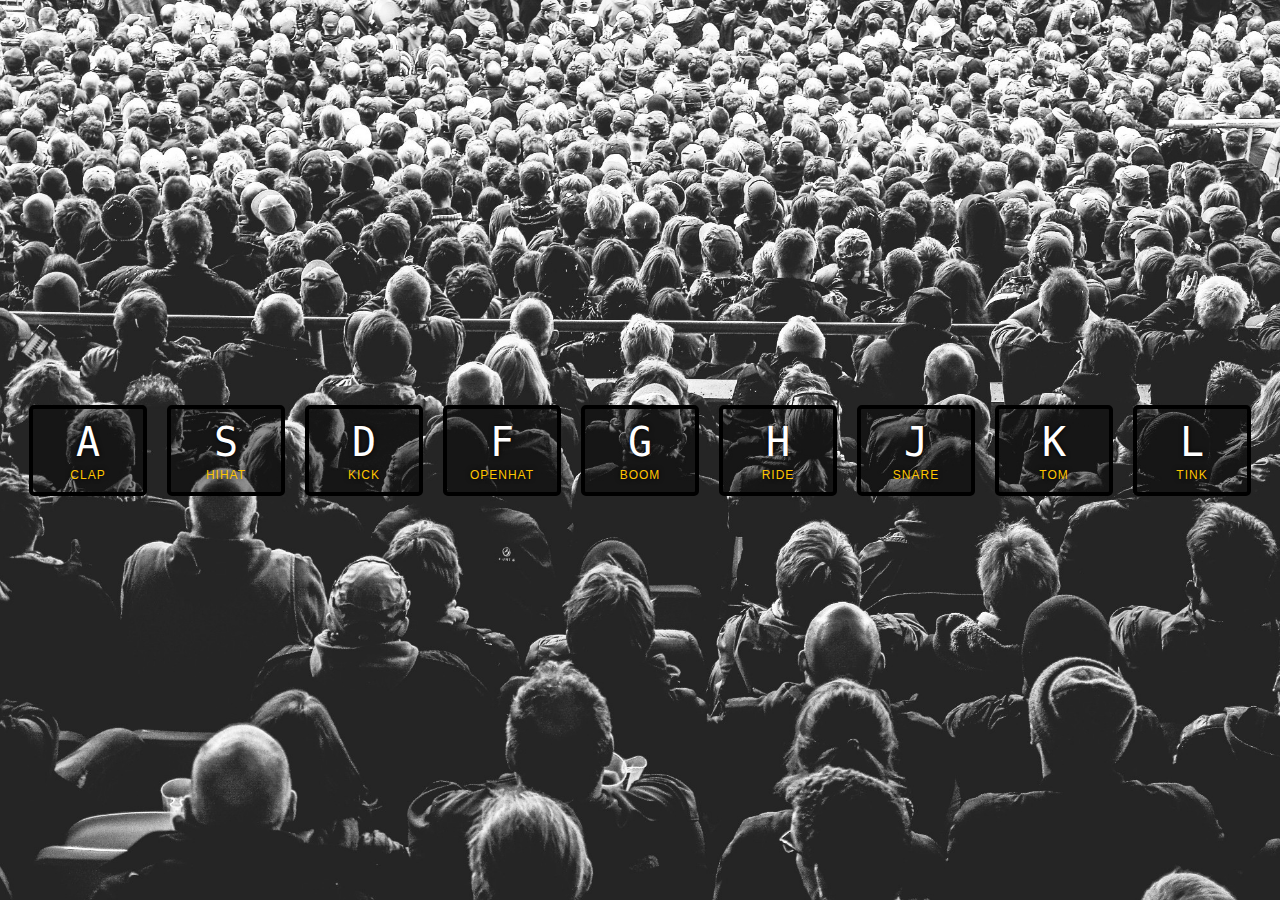
<file: index.html>
<!DOCTYPE html>
<html lang="en">
<head>
  <meta charset="UTF-8">
  <meta http-equiv="X-UA-Compatible" content="IE=edge">
  <meta name="viewport" content="width=device-width, initial-scale=1.0">
  <title>JS Drum Kit</title>
  <link rel="stylesheet" href="./css/style.css">
  <link rel="icon" href="https://fav.farm/🔥" />
</head>
<body>

  <div class="keys">
    <div data-key="65" class="key">
      <kbd>A</kbd>
      <span class="sound">clap</span>
    </div>
    <div data-key="83" class="key">
      <kbd>S</kbd>
      <span class="sound">hihat</span>
    </div>
    <div data-key="68" class="key">
      <kbd>D</kbd>
      <span class="sound">kick</span>
    </div>
    <div data-key="70" class="key">
      <kbd>F</kbd>
      <span class="sound">openhat</span>
    </div>
    <div data-key="71" class="key">
      <kbd>G</kbd>
      <span class="sound">boom</span>
    </div>
    <div data-key="72" class="key">
      <kbd>H</kbd>
      <span class="sound">ride</span>
    </div>
    <div data-key="74" class="key">
      <kbd>J</kbd>
      <span class="sound">snare</span>
    </div>
    <div data-key="75" class="key">
      <kbd>K</kbd>
      <span class="sound">tom</span>
    </div>
    <div data-key="76" class="key">
      <kbd>L</kbd>
      <span class="sound">tink</span>
    </div>
  </div>

  <audio data-key="65" src="sounds/clap.wav"></audio>
  <audio data-key="83" src="sounds/hihat.wav"></audio>
  <audio data-key="68" src="sounds/kick.wav"></audio>
  <audio data-key="70" src="sounds/openhat.wav"></audio>
  <audio data-key="71" src="sounds/boom.wav"></audio>
  <audio data-key="72" src="sounds/ride.wav"></audio>
  <audio data-key="74" src="sounds/snare.wav"></audio>
  <audio data-key="75" src="sounds/tom.wav"></audio>
  <audio data-key="76" src="sounds/tink.wav"></audio>

  <script src="./js/script.js"></script>


</body>
</html>
</file>
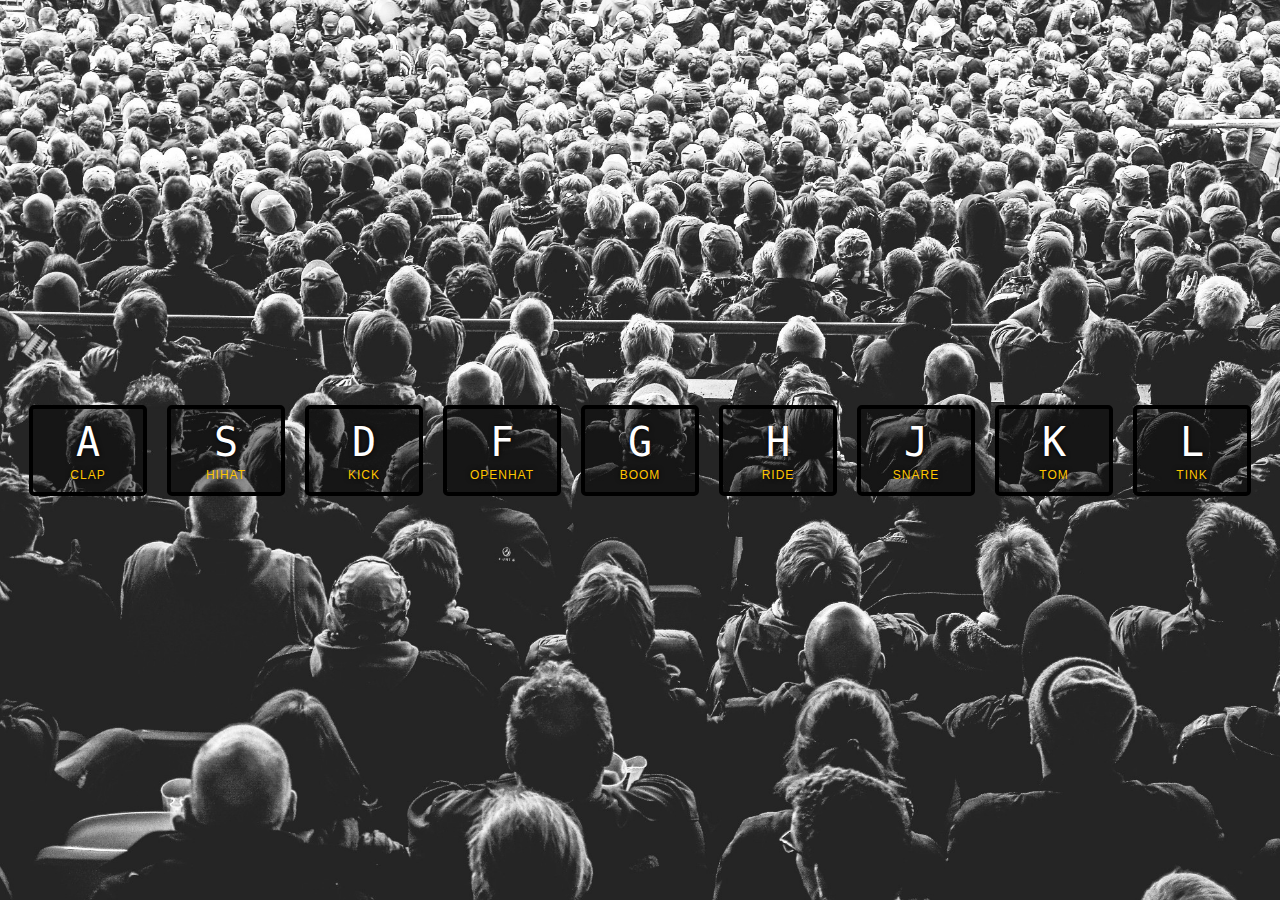
<file: index-START.html>
<!DOCTYPE html>
<html lang="en">
<head>
  <meta charset="UTF-8">
  <meta http-equiv="X-UA-Compatible" content="IE=edge">
  <meta name="viewport" content="width=device-width, initial-scale=1.0">
  <title>JS Drum Kit</title>
  <link rel="stylesheet" href="./css/style.css">
  <link rel="icon" href="https://fav.farm/🔥" />
</head>
<body>

  <div class="keys">
    <div data-key="65" class="key">
      <kbd>A</kbd>
      <span class="sound">clap</span>
    </div>
    <div data-key="83" class="key">
      <kbd>S</kbd>
      <span class="sound">hihat</span>
    </div>
    <div data-key="68" class="key">
      <kbd>D</kbd>
      <span class="sound">kick</span>
    </div>
    <div data-key="70" class="key">
      <kbd>F</kbd>
      <span class="sound">openhat</span>
    </div>
    <div data-key="71" class="key">
      <kbd>G</kbd>
      <span class="sound">boom</span>
    </div>
    <div data-key="72" class="key">
      <kbd>H</kbd>
      <span class="sound">ride</span>
    </div>
    <div data-key="74" class="key">
      <kbd>J</kbd>
      <span class="sound">snare</span>
    </div>
    <div data-key="75" class="key">
      <kbd>K</kbd>
      <span class="sound">tom</span>
    </div>
    <div data-key="76" class="key">
      <kbd>L</kbd>
      <span class="sound">tink</span>
    </div>
  </div>

  <audio data-key="65" src="sounds/clap.wav"></audio>
  <audio data-key="83" src="sounds/hihat.wav"></audio>
  <audio data-key="68" src="sounds/kick.wav"></audio>
  <audio data-key="70" src="sounds/openhat.wav"></audio>
  <audio data-key="71" src="sounds/boom.wav"></audio>
  <audio data-key="72" src="sounds/ride.wav"></audio>
  <audio data-key="74" src="sounds/snare.wav"></audio>
  <audio data-key="75" src="sounds/tom.wav"></audio>
  <audio data-key="76" src="sounds/tink.wav"></audio>

<script src="./js/script.js"></script>


</body>
</html>
</file>
<file: css/style.css>
html {
  font-size: 10px;
  background: url('../img/background.jpg') bottom center; 
  background-size: cover;
}

body,html {
  margin: 0;
  padding: 0;
  font-family: sans-serif;
}

.keys {
  display: flex;
  flex: 1;
  min-height: 100vh;
  align-items: center;
  justify-content: center;
}


.key {
  border: .4rem solid black;
  border-radius: .5rem;
  margin: 1rem;
  font-size: 1.5rem;
  padding: 1rem .5rem;
  transition: all .07s ease;
  width: 10rem;
  text-align: center;
  color: white;
  background: rgba(0,0,0,0.4);
  text-shadow: 0 0 .5rem black;
}

.playing {
  transform: scale(1.1);
  border-color: #ffc600;
  box-shadow: 0 0 1rem #ffc600;
}

kbd {
  display: block;
  font-size: 4rem;
}

.sound {
  font-size: 1.2rem;
  text-transform: uppercase;
  letter-spacing: .1rem;
  color: #ffc600;
}
</file>
